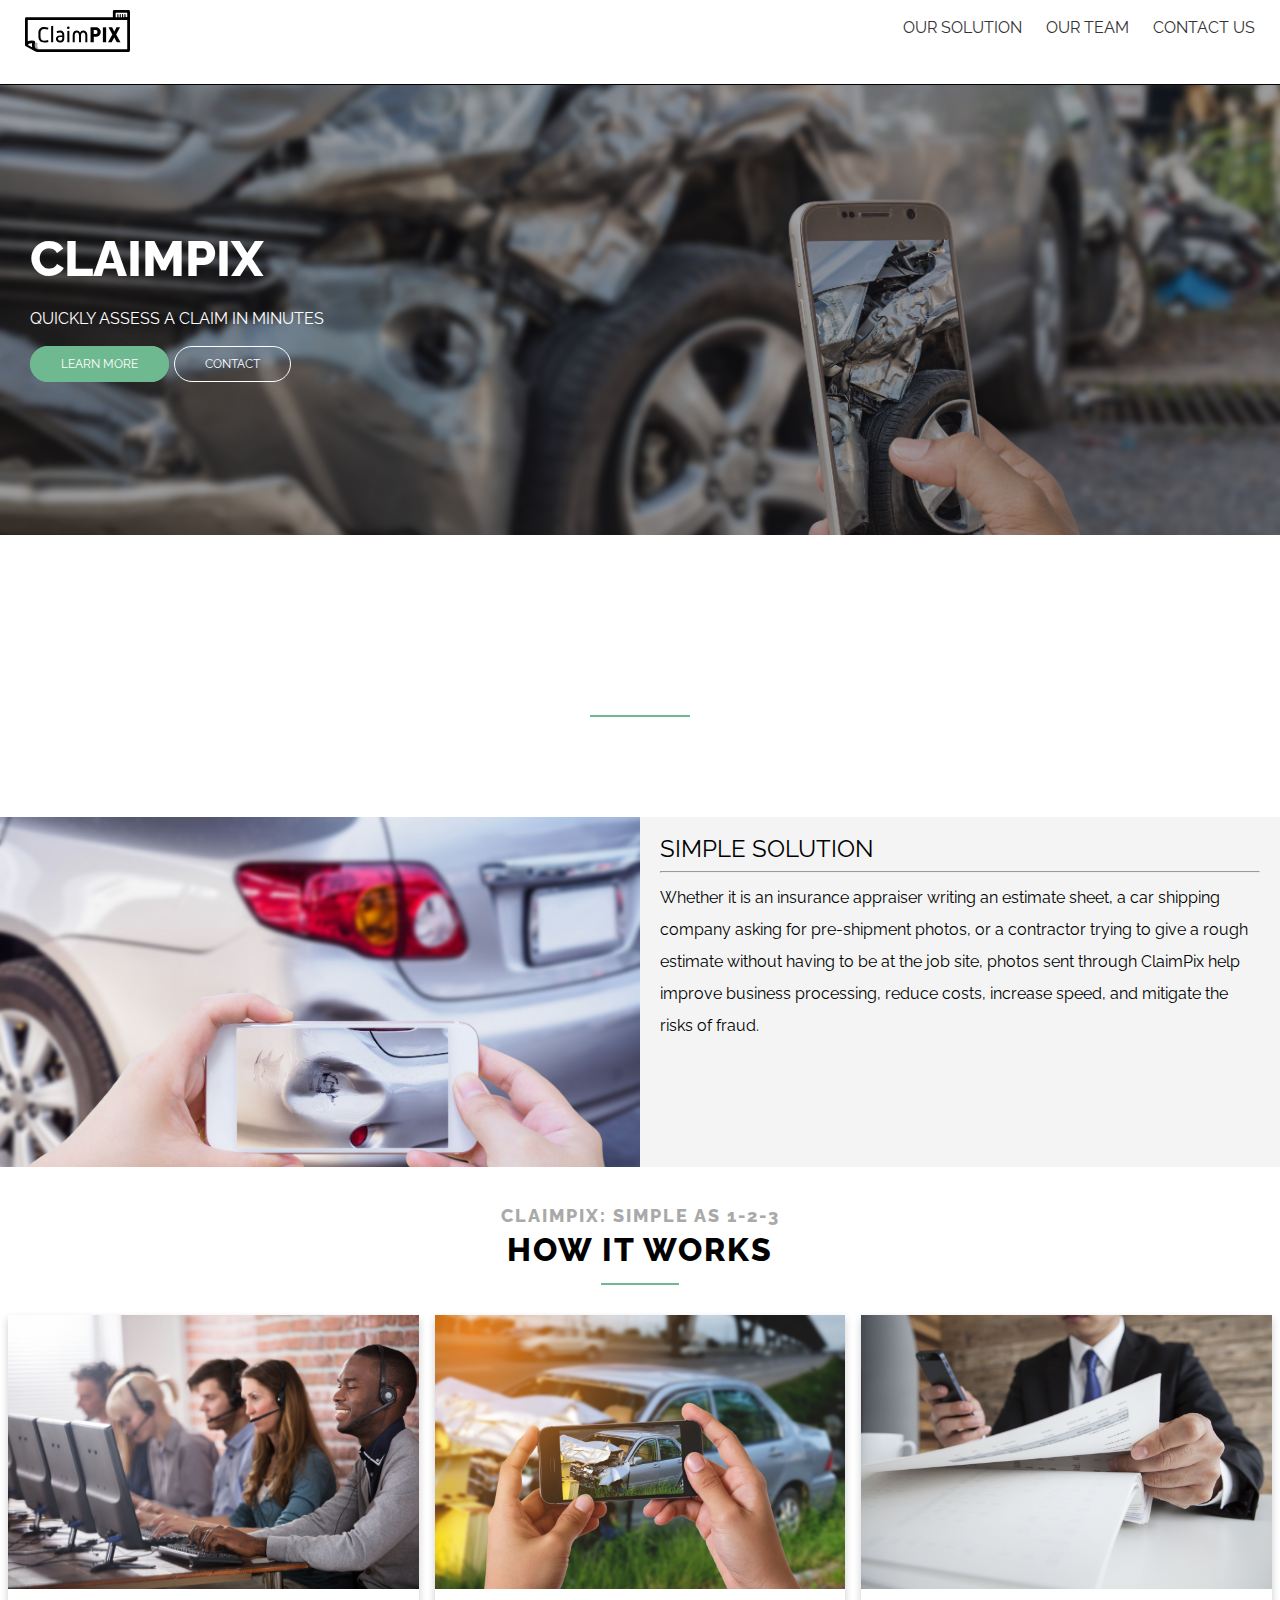
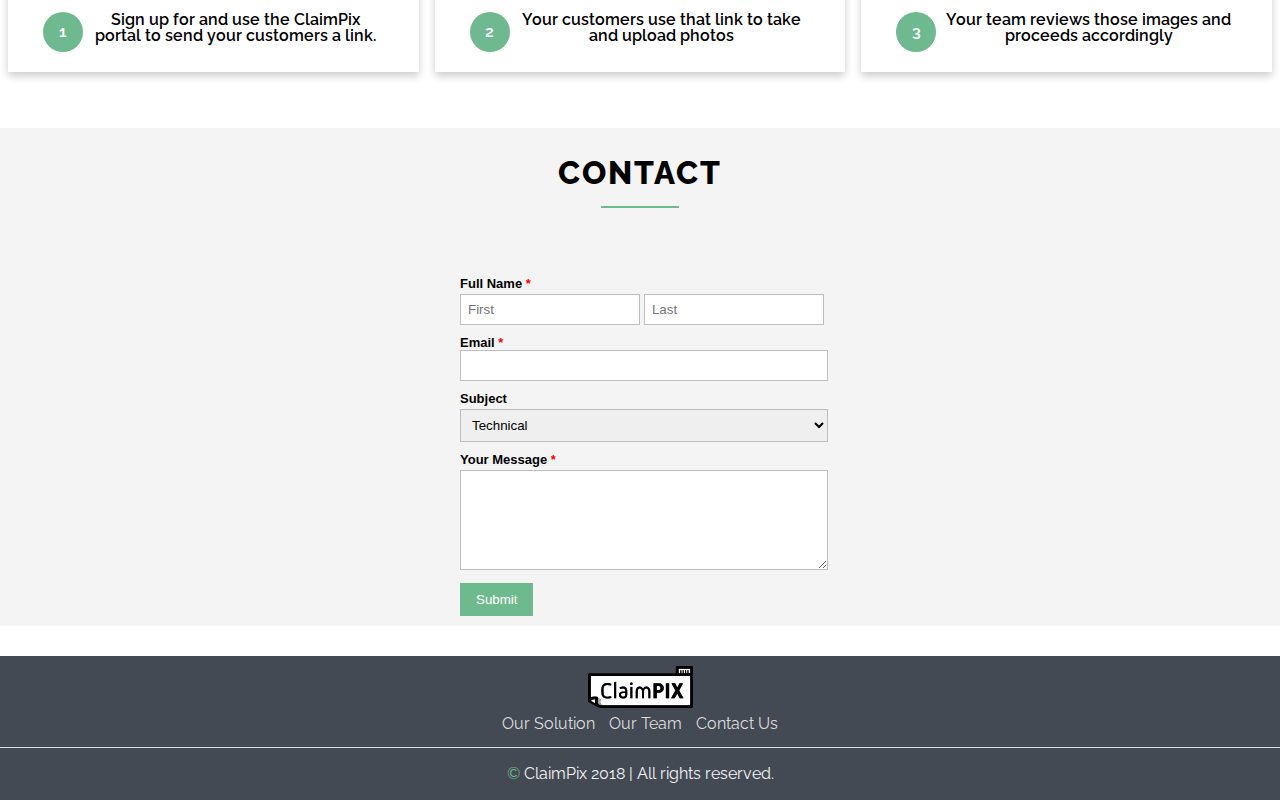
<file: index.html>
<!DOCTYPE html>
<html lang="en">
<head>
  <meta charset="UTF-8">
  <meta name="viewport" content="width=device-width, initial-scale=1.0">
  <title>Assess Claims In Minutes | ClaimPix</title>
  <link rel="stylesheet" href="css/reset.css">
  <link rel="stylesheet" href="css/main.css">
  <link href="https://fonts.googleapis.com/css?family=Raleway:400,600,700,800,900" rel="stylesheet">
  <!-- <link rel="stylesheet" href="css/navigation.css">-->
</head>
<body>
  <div class="wrapper">
    <!-- Navigation -->
    <div class="top-nav"> 
      <div class="main-nav">
        <div class="logo-nav">
          <a href="index.html"><img src="images/ClaimPIX_logo.svg" alt="ClaimPix Logo" width="105"></a>
        </div>
        <nav class="desktop-nav">
          <div class="home-nav">
            <ul>
              <li><a href="Our Solution.html">Our Solution</a></li>
              <li><a href="Our Team.html">Our Team</a></li>
              <li><a href="Contact Us.html">Contact Us</a></li>
            </ul>
          </div>
        </nav>
        <nav class="mobile-nav">
          <div id="drop-down-nav">
            <span class="drop-lines"></span>
            <span class="drop-lines"></span>
            <span class="drop-lines"></span>
          </div>
          <div class="nav-links">
            <ul>
              <li class="nav-items"><a href="Our Solution.html">Our Solution</a></li>
              <li class="nav-items"><a href="Our Team.html">Our Team</a></li>
              <li class="nav-items"><a href="Contact Us.html">Contact</a></li>
            </ul>

          </div>
        </nav>
      </div>
    </div>
    <!--- End of Navigation-->
    <!-- Slider -->
    <div class="claimpix-slides fade-scroll" id="claimpix-slides-1">
      <div style="background-image:url(images/Taking-Photo-of-Car-Accident.jpeg)"  class="single-claimpix-slide-item">
        <div style="opacity:.4;background-color:#181a1f" class="slide-overlay"></div>
        <div class="claimpix-slide-table">
          <div class="claimpix-slide-tablecell">
            <div class="container">
              <div class="row">
                <div class="col-md-10">
                  <div class="claimpix-slide-text">
                    <h1>ClaimPix</h1>
                    <p>Quickly Assess A Claim In Minutes</p>
                    <div class="claimpix-slide-buttons">
                      <a target="_blank" href="Our Solution.html" class="claimpix-bttn filled-bttn">Learn More</a>
                      <a target="_blank" href="Contact Us.html" class="claimpix-bttn bordered-bttn">Contact</a>
                    </div>
                  </div>
                </div>
              </div>
            </div>
          </div>
        </div>
      </div>
    </div>
    <!-- End of Slider -->
    <div class="about-sec">
      <div class=".col-m-12">
        <article>
          <div class="entry-content">
            <div class="about-intro">
              <div class="content-wrapper hidden">
                <p>ClaimPix is an easy to use photo program to help businesses gather and organize information from the field without having to deploy an appraiser onsite.</p>
                <hr class="entry-border">
              </div>
            </div>
          </div>
        </article>
      </div>

    </div>
    <div class="our-solution fade-scroll">
      <div class="col-6 img-inner-column" style="background-image: url(images/AdobeStock_162602858.jpeg);"></div>
      <div class="col-6 text-inner-column fade-scroll">
        <h3></h3>
        <h3>Simple Solution</h3>
        <hr>
        <p>Whether it is an insurance appraiser writing an estimate sheet, a car shipping company asking for pre-shipment photos, or a contractor trying to give a rough estimate without having to be at the job site, photos sent through ClaimPix help improve business processing, reduce costs, increase speed, and mitigate the risks of fraud.</p>
      </div>
      
      
    </div>

    
    <section class="how-it-works">
      <div class="col-12">
        <div class="row">
          <div class="inner-column">
            <div class="section-column">
              <div class="section-title fade-scroll">
                <h4>ClaimPix: Simple as 1-2-3</h4>
                <h2>How It Works</h2>
                <hr class="border">
              </div>
            </div>

            <div class="how-to-row">
              <div class="col-4 how-to">
                <div class="card fade-scroll">
                  <img src="images/AdobeStock_157901382.jpeg" alt="">
                  <div class="steps-container">
                   <div class="steps">1</div> 
                   <div class="steps-info">Sign up for and use the ClaimPix portal to send your customers a link.</div>
                 </div>
               </div>
             </div>
             <div class="col-4 how-to">
              <div class="card fade-scroll">
                <img src="images/AdobeStock_126837010.jpeg" alt="">
                <div class="steps-container">
                  <div class="steps">2</div> 
                  <div class="steps-info">Your customers use that link to take and upload photos</div>
                </div>
              </div>
            </div>
            <div class="col-4 how-to">
              <div class="card fade-scroll">
                <img src="images/AdobeStock_87556058-compressor-1.jpeg" alt="">
                <div class="steps-container">
                  <div class="steps">3</div> 
                  <div class="steps-info">Your team reviews those images and proceeds accordingly</div>
                </div>
              </div>
            </div>
          </div>
        </div>
      </div>
    </div>
  </section>


  <section class="contact-us">
    <div class="col-12">
      <div class="row">
        <div class="inner-column contact-title">
          <div class="section-title">
            <h2>Contact</h2>
            <hr class="border">
          </div>
        </div>
      </div>      
      <div class="row">
        <div class="inner-column">
          <div class="contact-form">
            <form name="contact-1" method="POST" netlify>
              <ul class="form-style-1">
                <li><label>Full Name <span class="required">*</span></label><input type="text" name="field1" class="field-divided" placeholder="First" />&nbsp;<input type="text" name="field2" class="field-divided" placeholder="Last" /></li>
                <li>
                  <label for="mail">Email <span class="required">*</span>
                    <input type="email" id="mail" name="field3" class="field-long"/>
                    <span class="error"></span>
                  </label>
                </li>
                <li>
                  <label>Subject</label>
                  <select name="field4" class="field-select">
                    <option value="Technical">Technical</option>
                    <option value="Partnership">Partnership</option>
                    <option value="General Question">General</option>
                  </select>
                </li>
                <li>
                  <label>Your Message <span class="required">*</span></label>
                  <textarea name="field5" id="field5" class="field-long field-textarea"></textarea>
                </li>
                <li>
                  <input type="submit" value="Submit" />
                </li>
              </ul>
            </form>
          </div>
        </div>
      </div>
    </div>
  </section> 

  <footer>
    <div class="main-footer">
      <div class="footer-logo">
        <!--<a href="Projects.html">--><img class="claimpix-logo" src="images/ClaimPIX_logo.svg" alt="" width="105"><!--</a>-->
      </div>
      <div class="footer-nav">      

        <ul>
          <li class="footer-item"><a href="Our Solution.html">Our Solution</a></li>
          <li><a href="Our Team.html">Our Team</a></li>
          <li class="footer-item-1"><a href="Contact Us.html">Contact Us</a></li>
        </ul>
      </div>        

    </div>
    <div class="trade-footer">
      <div class="trade-content">
        <p><span class="copy-icon">&copy;</span> ClaimPix 2018 | All rights reserved.</p>
      </div>
    </div>
  </footer>
<!--<script>

  var hamburger = document.querySelector('#drop-down-nav');

  var mNav = document.querySelector('.nav-links');

  hamburger.onclick = function(){

    var status = mNav.classList.contains('active');

    if(!status) {
      mNav.classList.add('active');
    } else {
      mNav.classList.remove('active');
    }
  }
</script>-->
<script src="https://ajax.googleapis.com/ajax/libs/jquery/2.2.4/jquery.min.js"></script>
<script src="main.js"></script>
</body>
</html>
</file>
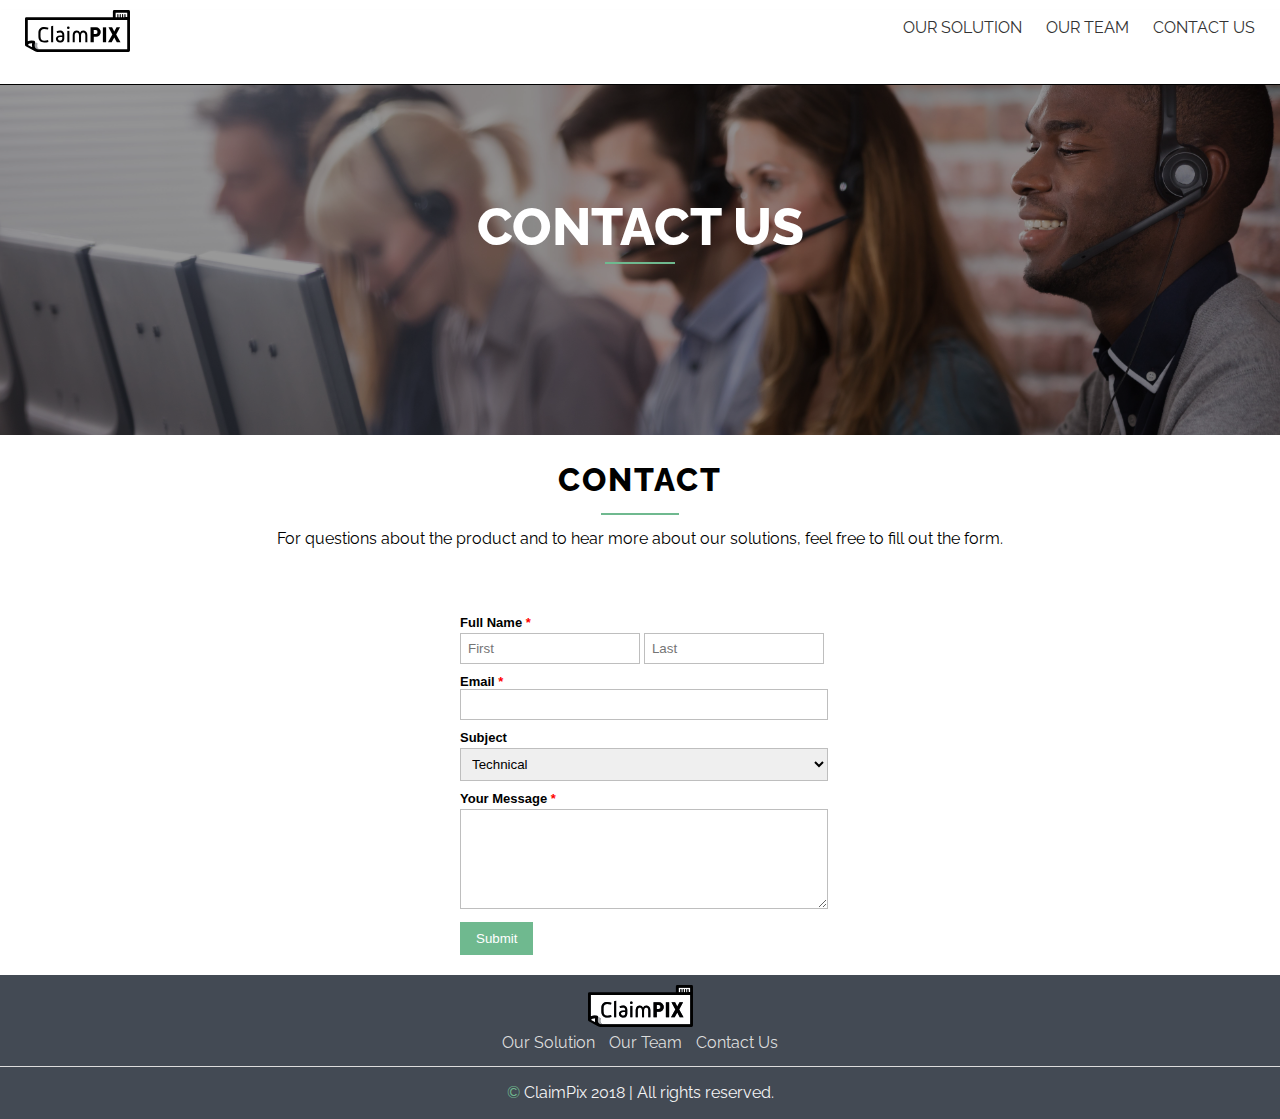
<file: Contact Us.html>
<!DOCTYPE html>
<html lang="en">
<head>
	<meta charset="UTF-8">
	<meta name="viewport" content="width=device-width, initial-scale=1.0">
	<title>Contact Us | ClaimPix</title>
	<link rel="stylesheet" href="css/reset.css">
	<link rel="stylesheet" href="css/main.css">
	<link href="https://fonts.googleapis.com/css?family=Raleway:400,600,700,800,900" rel="stylesheet">
</head>
<body>
	<div class="wrapper">
		<!-- Navigation -->
		<div class="top-nav"> 
			<div class="main-nav">
				<div class="logo-nav">
					<a href="index.html"><img src="images/ClaimPIX_logo.svg" alt="ClaimPix Logo" width="105"></a>
				</div>
				<nav class="desktop-nav">
					<div class="home-nav">
						<ul>
							<li><a href="Our Solution.html">Our Solution</a></li>
							<li><a href="Our Team.html">Our Team</a></li>
							<li><a href="Contact Us.html">Contact Us</a></li>
						</ul>
					</div>
				</nav>
				<nav class="mobile-nav">
					<div id="drop-down-nav">
						<span class="drop-lines"></span>
						<span class="drop-lines"></span>
						<span class="drop-lines"></span>
					</div>
					<div class="nav-links">
						<ul>
							<li class="nav-items"><a href="Our Solution.html">Our Solution</a></li>
							<li class="nav-items"><a href="Our Team.html">Our Team</a></li>
							<li class="nav-items"><a href="Contact Us.html">Contact</a></li>
						</ul>

					</div>
				</nav>
			</div>
		</div>
		<!--- End of Navigation-->

		<header class="fade-scroll">
			<div style="background-image: url(images/AdobeStock_157901382.jpeg)" class="claimpix-header-img">
				<div class="bg-overlay"></div>
				<div class="title-container">
					<div class="title-row">
						<div class="page-title">
							<h1 class="team-title">Contact Us</h1>
							<span class="border"></span>
						</div>						
					</div>
				</div>		

			</div>
		</header>
		<section>
			<div class="col-12">
				<div class="row">
					<div class="inner-column contact-title-1">
						<div class="section-title">
							<h2>Contact</h2>
							<hr class="border">
						</div>
						<div>
							<p>For questions about the product and to hear more about our solutions, feel free to fill out the form.</p>
						</div>
					</div>
				</div>
			</div>
		</section>
		<section>
			<div class="col-12">
				<div class="row">
					<div class="inner-column">
						<div class="contact-form-1">
							<form name="contact-us" method="POST" netlify>
								<ul class="form-style-1">
									<li><label>Full Name <span class="required">*</span></label><input type="text" name="field1" class="field-divided" placeholder="First" />&nbsp;<input type="text" name="field2" class="field-divided" placeholder="Last" /></li>
									<li>
										<label for="email">Email <span class="required">*</span>
											<input type="email" id="mail" name="field3" class="field-long" />
											<span class="error"></span>
										</label>
									</li>
									<li>
										<label>Subject</label>
										<select name="field4" class="field-select">
											<option value="Technical">Technical</option>
											<option value="Partnership">Partnership</option>
											<option value="General Question">General</option>
										</select>
									</li>
									<li>
										<label>Your Message <span class="required">*</span></label>
										<textarea name="field5" id="field5" class="field-long field-textarea"></textarea>
									</li>
									<li>
										<input type="submit" value="Submit" />
									</li>
								</ul>
							</form>
						</div>
					</div>
				</div>
			</div>
		</section>

		<footer>
			<div class="main-footer">
				<div class="footer-logo">
					<!--<a href="Projects.html">--><img class="claimpix-logo" src="images/ClaimPIX_logo.svg" alt="" width="105"><!--</a>-->
				</div>
				<div class="footer-nav">			

					<ul>
						<li><a href="Our Solution.html">Our Solution</a></li>
						<li><a href="Our Team.html">Our Team</a></li>
						<li><a href="Contact Us.html">Contact Us</a></li>
					</ul>
				</div>				
				
			</div>
			<div class="trade-footer">
				<div class="trade-content">
					<p><span class="copy-icon">&copy;</span> ClaimPix 2018 | All rights reserved.</p>
				</div>
			</div>
		</footer>
		



		
	</div>
	<!--<script>

  var hamburger = document.querySelector('#drop-down-nav');

  var mNav = document.querySelector('.nav-links');

  hamburger.onclick = function(){

    var status = mNav.classList.contains('active');

    if(!status) {
      mNav.classList.add('active');
    } else {
      mNav.classList.remove('active');
    }
  }
</script>-->
<script src="https://ajax.googleapis.com/ajax/libs/jquery/2.2.4/jquery.min.js"></script>
<script src="main.js"></script>
</body>
</html>
</file>
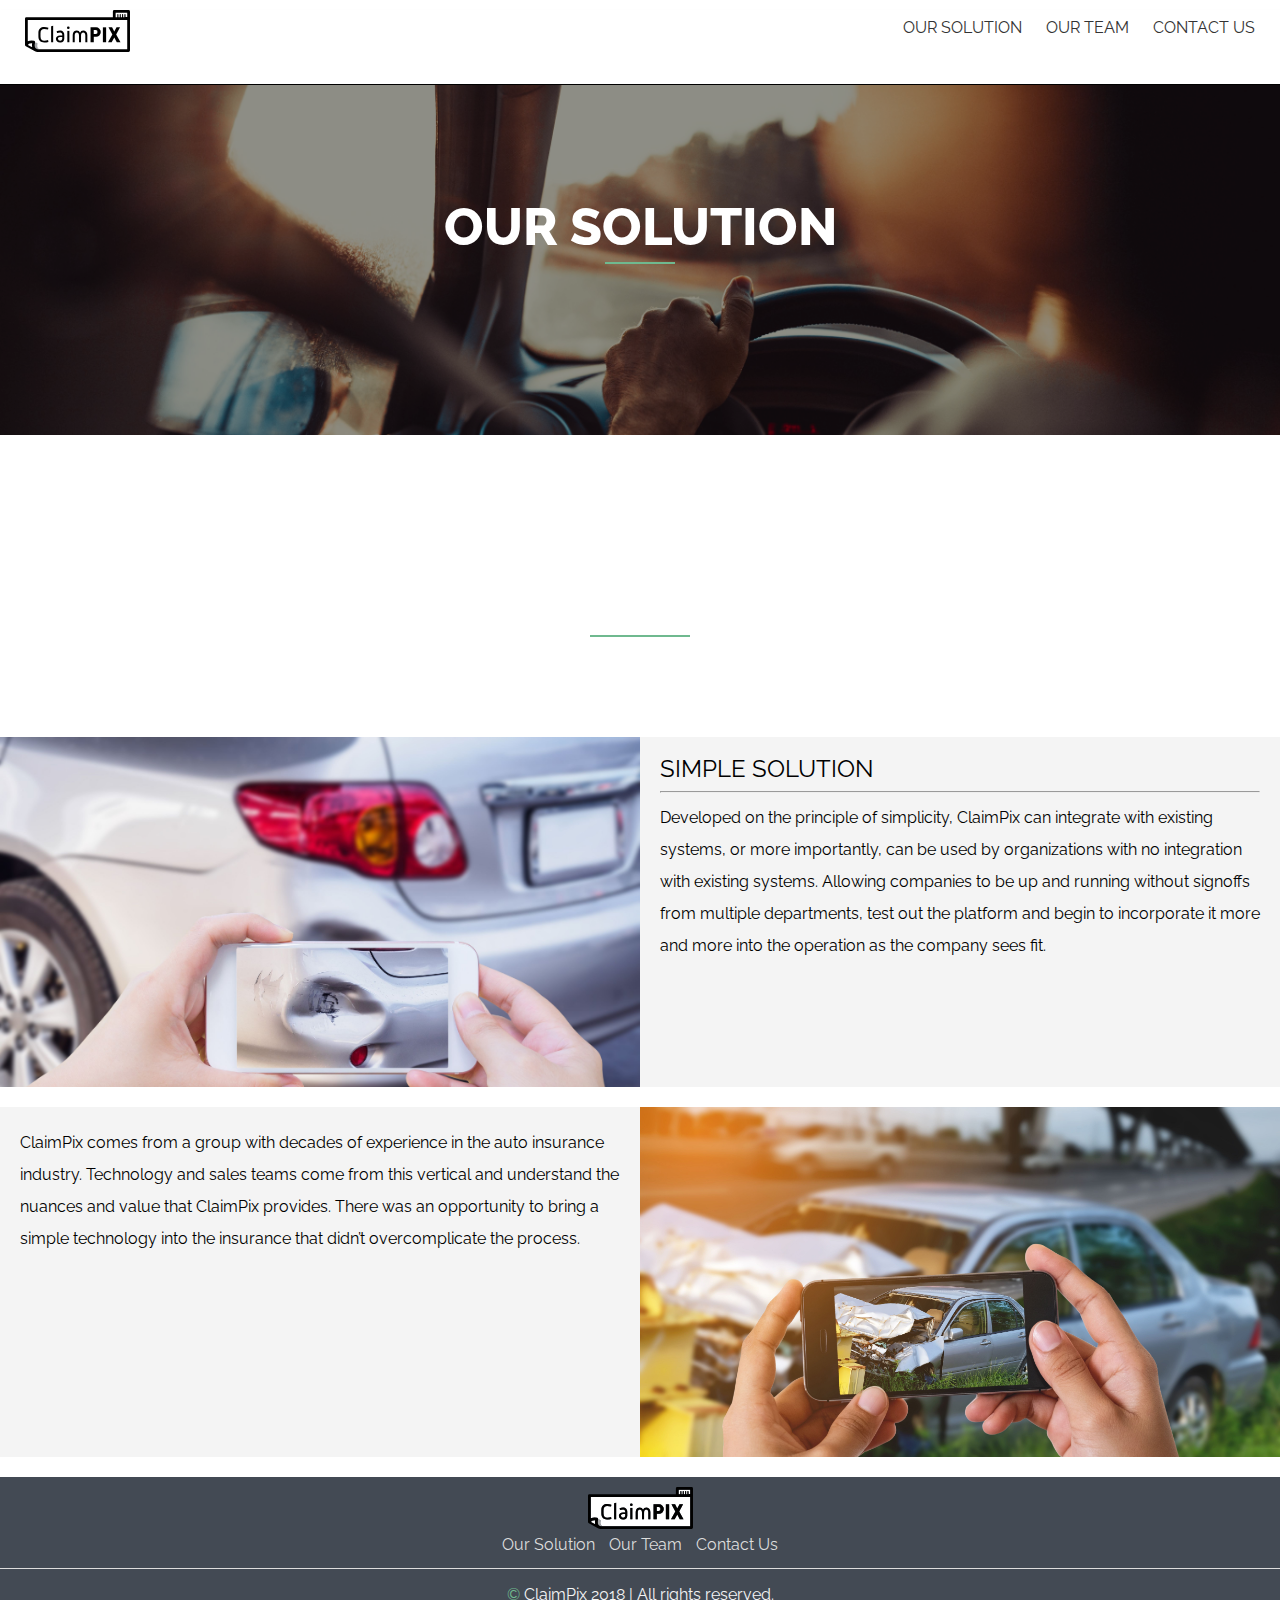
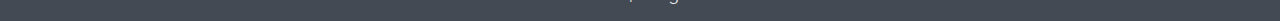
<file: Our Solution.html>
<!DOCTYPE html>
<html lang="en">
<head>
	<meta charset="UTF-8">
	<meta name="viewport" content="width=device-width, initial-scale=1.0">
	<title>Our Solution | ClaimPix</title>
	<link rel="stylesheet" href="css/reset.css">
	<link rel="stylesheet" href="css/main.css">
	<link href="https://fonts.googleapis.com/css?family=Raleway:400,600,700,800,900" rel="stylesheet">
</head>
<body>
	<div class="wrapper">
		<!-- Navigation -->
		<div class="top-nav"> 
			<div class="main-nav">
				<div class="logo-nav">
					<a href="index.html"><img src="images/ClaimPIX_logo.svg" alt="ClaimPix Logo" width="105"></a>
				</div>
				<nav class="desktop-nav">
					<div class="home-nav">
						<ul>
							<li><a href="Our Solution.html">Our Solution</a></li>
							<li><a href="Our Team.html">Our Team</a></li>
							<li><a href="Contact Us.html">Contact Us</a></li>
						</ul>
					</div>
				</nav>
				<nav class="mobile-nav">
					<div id="drop-down-nav">
						<span class="drop-lines"></span>
						<span class="drop-lines"></span>
						<span class="drop-lines"></span>
					</div>
					<div class="nav-links">
						<ul>
							<li class="nav-items"><a href="Our Solution.html">Our Solution</a></li>
							<li class="nav-items"><a href="Our Team.html">Our Team</a></li>
							<li class="nav-items"><a href="Contact Us.html">Contact</a></li>
						</ul>

					</div>
				</nav>
			</div>
		</div>
		<!--- End of Navigation-->


		<header class="fade-scroll">
			<div style="background-image: url(images/AdobeStock_91957614-compressor.jpeg)" class="claimpix-header-img">
				<div class="bg-overlay"></div>
				<div class="title-container">
					<div class="title-row">
						<div class="page-title">
							<h1 class="team-title">Our Solution</h1>
							<span class="border"></span>
						</div>						
					</div>
				</div>		

			</div>
		</header>
		<section>
			<div class=".col-m-12">
				<article>
					<div class="entry-content">
						<div class="about-intro">
							<div class="content-wrapper hidden">
								<p>ClaimPix is a simple to use platform that takes five minutes to implement within a company. ClaimPix can suit your organization’s needs, providing efficiency and value for a 500-person call center with a tech team behind them or a one-person operation.</p>
								<hr class="entry-border">
							</div>
						</div>
					</div>
				</article>
			</section>


			<div class="our-solution fade-scroll">
				<div class="col-6 img-inner-column" style="background-image: url(images/AdobeStock_162602858.jpeg);"></div>
				<div class="col-6 text-inner-column fade-scroll">
					<h3></h3>
					<h3>Simple Solution</h3>
					<hr>
					<p>Developed on the principle of simplicity, ClaimPix can integrate with existing systems, or more importantly, can be used by organizations with no integration with existing systems. Allowing companies to be up and running without signoffs from multiple departments, test out the platform and begin to incorporate it more and more into the operation as the company sees fit.</p>
				</div>   
				
			</div>
			<div class="about-us-solution fade-scroll">
				<div class="col-6 text-inner-column fade-scroll">
					<h3></h3>
					<p>ClaimPix comes from a group with decades of experience in the auto insurance industry. Technology and sales teams come from this vertical and understand the nuances and value that ClaimPix provides. There was an opportunity to bring a simple technology into the insurance that didn’t overcomplicate the process.</p>
				</div>
				<div class="col-6 img-inner-column" style="background-image:url(images/AdobeStock_126837010.jpeg);"></div>
			</div>
			<footer>
				<div class="main-footer">
					<div class="footer-logo">
						<!--<a href="Projects.html">--><img class="claimpix-logo" src="images/ClaimPIX_logo.svg" alt="" width="105"><!--</a>-->
					</div>
					<div class="footer-nav">			

						<ul>
							<li><a href="Our Solution.html">Our Solution</a></li>
							<li><a href="Our Team.html">Our Team</a></li>
							<li><a href="Contact Us.html">Contact Us</a></li>
						</ul>
					</div>				
					
				</div>
				<div class="trade-footer">
					<div class="trade-content">
						<p><span class="copy-icon">&copy;</span> ClaimPix 2018 | All rights reserved.</p>
					</div>
				</div>
			</footer>

			
		</div>
		<script src="https://ajax.googleapis.com/ajax/libs/jquery/2.2.4/jquery.min.js"></script>
		<script src="main.js"></script>
		
	<!--<script>

  var hamburger = document.querySelector('#drop-down-nav');

  var mNav = document.querySelector('.nav-links');

  hamburger.onclick = function(){

    var status = mNav.classList.contains('active');

    if(!status) {
      mNav.classList.add('active');
    } else {
      mNav.classList.remove('active');
    }
  }
</script>-->

</body>
</html>
</file>
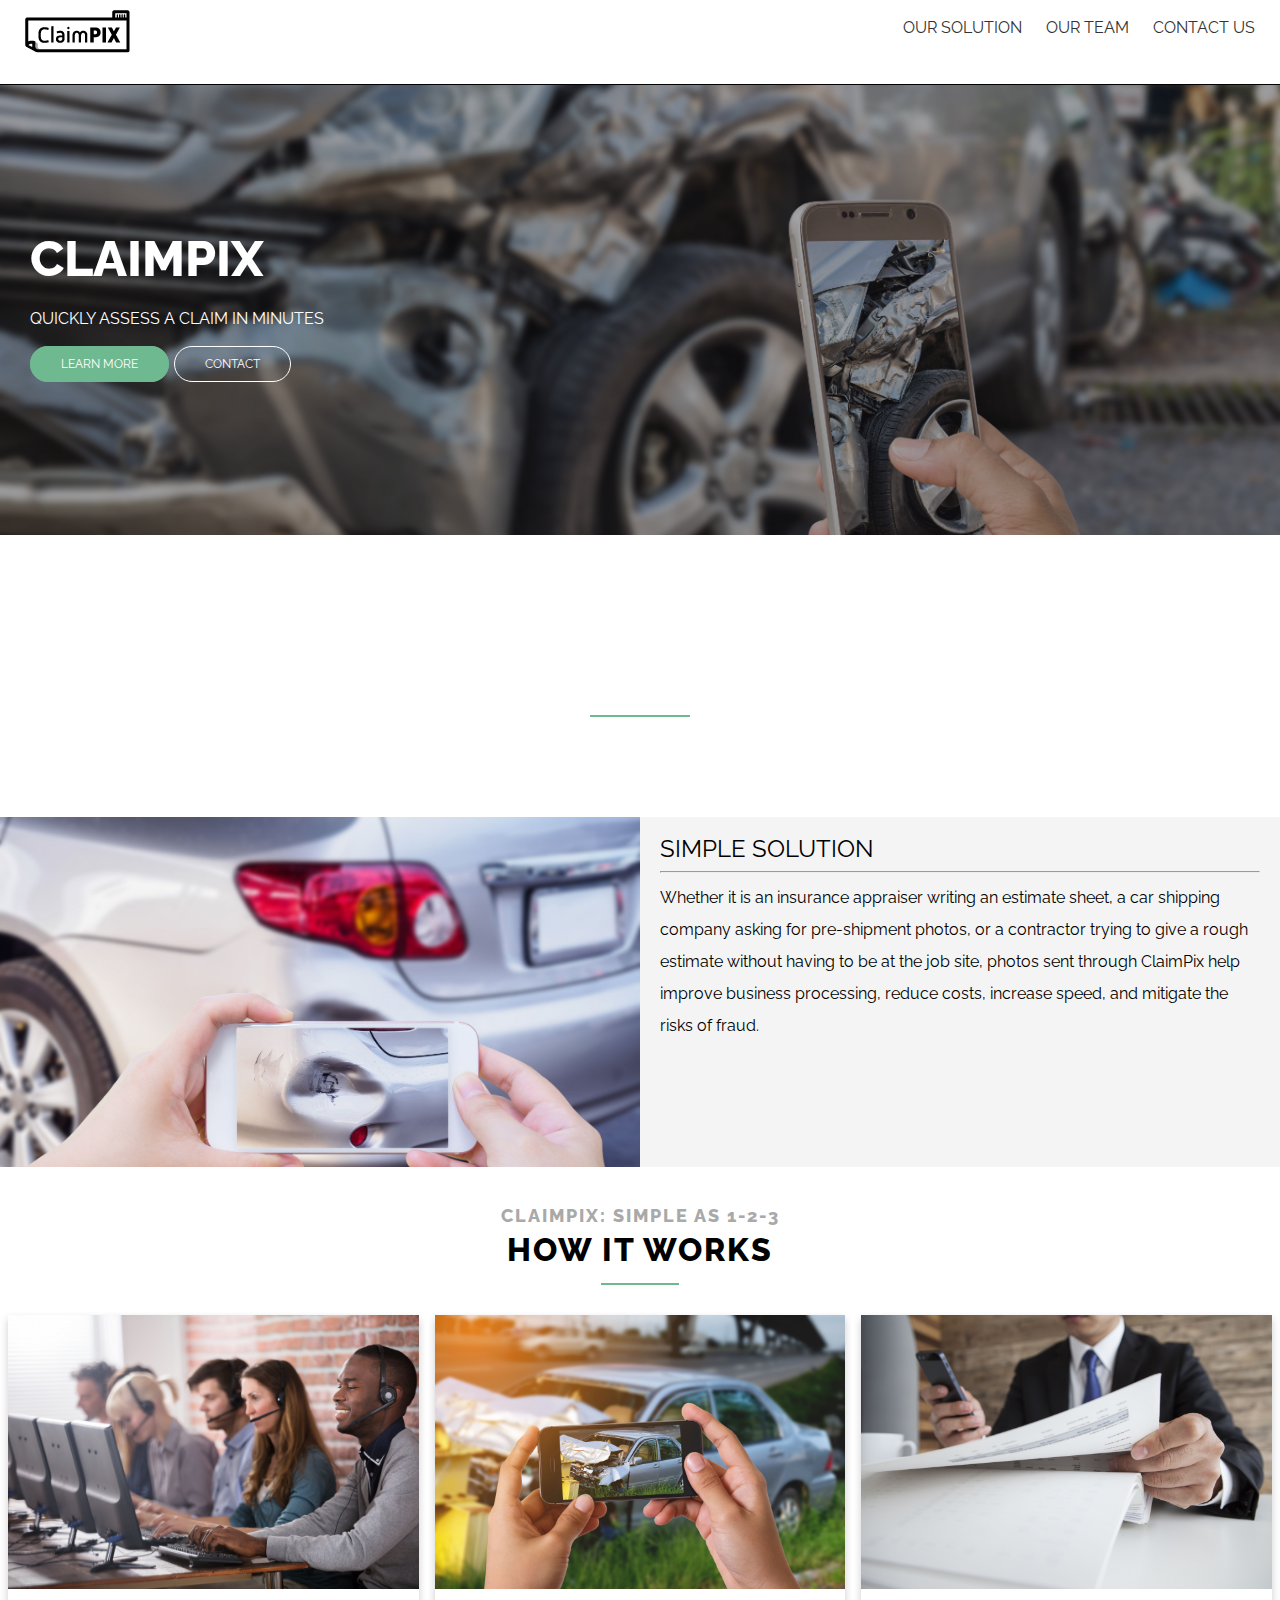
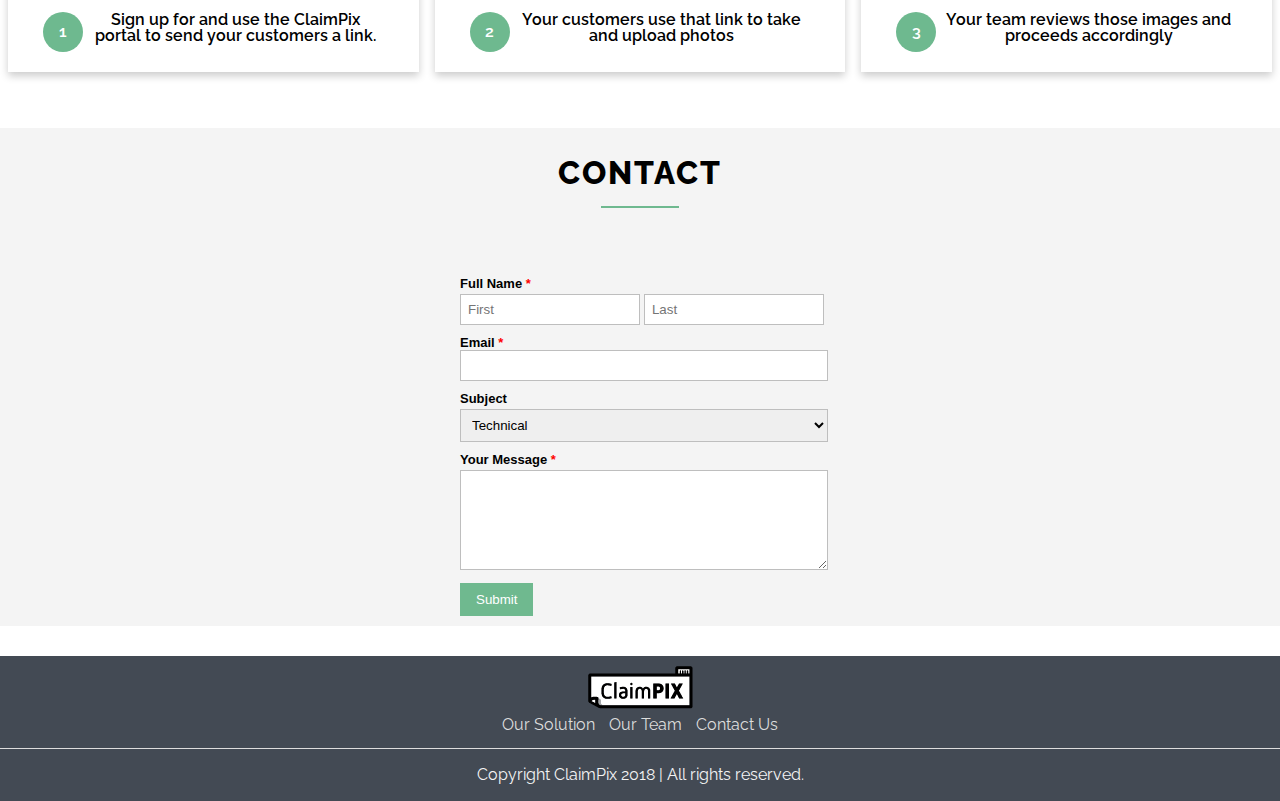
<file: Projects.html>
<!DOCTYPE html>
<html lang="en">
<head>
  <meta charset="UTF-8">
  <meta name="viewport" content="width=device-width, initial-scale=1.0">
  <title>Assess Claims In Minutes | ClaimPix</title>
  <link rel="stylesheet" href="css/reset.css">
  <link rel="stylesheet" href="css/main.css">
  <link href="https://fonts.googleapis.com/css?family=Raleway:400,600,700,800,900" rel="stylesheet">
  <!-- <link rel="stylesheet" href="css/navigation.css">-->
</head>
<body>
  <div class="wrapper">
    <!-- Navigation -->
    <div class="top-nav"> 
      <div class="main-nav">
        <div class="logo-nav">
          <a href="Projects.html"><img src="images/ClaimPIX_logo.png" alt="ClaimPix Logo"></a>
        </div>
        <nav class="desktop-nav">
          <div class="home-nav">
            <ul>
              <li><a href="Our Solution.html">Our Solution</a></li>
              <li><a href="Our Team.html">Our Team</a></li>
              <li><a href="Contact Us.html">Contact Us</a></li>
            </ul>
          </div>
        </nav>
        <nav class="mobile-nav">
          <div id="drop-down-nav">
            <span class="drop-lines"></span>
            <span class="drop-lines"></span>
            <span class="drop-lines"></span>
          </div>
          <div class="nav-links">
            <ul>
              <li class="nav-items"><a href="Our Solution.html">Our Solution</a></li>
              <li class="nav-items"><a href="Our Team.html">Our Team</a></li>
              <li class="nav-items"><a href="Contact Us.html">Contact</a></li>
            </ul>

          </div>
        </nav>
      </div>
    </div>
    <!--- End of Navigation-->
    <!-- Slider -->
    <div class="claimpix-slides fade-scroll" id="claimpix-slides-1">
      <div style="background-image:url(images/Taking-Photo-of-Car-Accident.jpeg)"  class="single-claimpix-slide-item">
        <div style="opacity:.4;background-color:#181a1f" class="slide-overlay"></div>
        <div class="claimpix-slide-table">
          <div class="claimpix-slide-tablecell">
            <div class="container">
              <div class="row">
                <div class="col-md-10">
                  <div class="claimpix-slide-text">
                    <h1>ClaimPix</h1>
                    <p>Quickly Assess A Claim In Minutes</p>
                    <div class="claimpix-slide-buttons">
                      <a target="_blank" href="Our Solution.html" class="claimpix-bttn filled-bttn">Learn More</a>
                      <a target="_blank" href="Contact Us.html" class="claimpix-bttn bordered-bttn">Contact</a>
                    </div>
                  </div>
                </div>
              </div>
            </div>
          </div>
        </div>
      </div>
    </div>
    <!-- End of Slider -->
    <div class="about-sec">
      <div class=".col-m-12">
        <article>
          <div class="entry-content">
            <div class="about-intro">
              <div class="content-wrapper hidden">
                <p>ClaimPix is an easy to use photo program to help businesses gather and organize information from the field without having to deploy an appraiser onsite.</p>
                <hr class="entry-border">
              </div>
            </div>
          </div>
        </article>
      </div>

    </div>
    <div class="our-solution fade-scroll">
      <div class="col-6 img-inner-column" style="background-image: url(images/AdobeStock_162602858.jpeg);"></div>
      <div class="col-6 text-inner-column fade-scroll">
        <h3></h3>
        <h3>Simple Solution</h3>
        <hr>
        <p>Whether it is an insurance appraiser writing an estimate sheet, a car shipping company asking for pre-shipment photos, or a contractor trying to give a rough estimate without having to be at the job site, photos sent through ClaimPix help improve business processing, reduce costs, increase speed, and mitigate the risks of fraud.</p>
      </div>
      
      
    </div>

    
    <section class="how-it-works">
      <div class="col-12">
        <div class="row">
          <div class="inner-column">
            <div class="section-column">
              <div class="section-title fade-scroll">
                <h4>ClaimPix: Simple as 1-2-3</h4>
                <h2>How It Works</h2>
                <hr class="border">
              </div>
            </div>

            <div class="how-to-row">
              <div class="col-4 how-to">
                <div class="card fade-scroll">
                  <img src="images/AdobeStock_157901382.jpeg" alt="">
                  <div class="steps-container">
                   <div class="steps">1</div> 
                   <div class="steps-info">Sign up for and use the ClaimPix portal to send your customers a link.</div>
                 </div>
               </div>
             </div>
             <div class="col-4 how-to">
              <div class="card fade-scroll">
                <img src="images/AdobeStock_126837010.jpeg" alt="">
                <div class="steps-container">
                  <div class="steps">2</div> 
                  <div class="steps-info">Your customers use that link to take and upload photos</div>
                </div>
              </div>
            </div>
            <div class="col-4 how-to">
              <div class="card fade-scroll">
                <img src="images/AdobeStock_87556058-compressor-1.jpeg" alt="">
                <div class="steps-container">
                  <div class="steps">3</div> 
                  <div class="steps-info">Your team reviews those images and proceeds accordingly</div>
                </div>
              </div>
            </div>
          </div>
        </div>
      </div>
    </div>
  </section>


  <section class="contact-us">
    <div class="col-12">
      <div class="row">
        <div class="inner-column contact-title">
          <div class="section-title">
            <h2>Contact</h2>
            <hr class="border">
          </div>
        </div>
      </div>      
      <div class="row">
        <div class="inner-column">
          <div class="contact-form">
            <form name="contact-1" method="post" novalidate netlify>
              <ul class="form-style-1">
                <li><label>Full Name <span class="required">*</span></label><input type="text" name="field1" class="field-divided" placeholder="First" />&nbsp;<input type="text" name="field2" class="field-divided" placeholder="Last" /></li>
                <li>
                  <label for="mail">Email <span class="required">*</span>
                  <input type="email" id="mail" name="field3" class="field-long" />
                  <span class="error"></span>
                  </label>
                </li>
                <li>
                  <label>Subject</label>
                  <select name="field4" class="field-select">
                    <option value="Technical">Technical</option>
                    <option value="Partnership">Partnership</option>
                    <option value="General Question">General</option>
                  </select>
                </li>
                <li>
                  <label>Your Message <span class="required">*</span></label>
                  <textarea name="field5" id="field5" class="field-long field-textarea"></textarea>
                </li>
                <li>
                  <input type="submit" value="Submit" />
                </li>
              </ul>
            </form>
          </div>
        </div>
      </div>
    </div>
  </section> 

  <footer>
    <div class="main-footer">
      <div class="footer-logo">
        <a href="Projects.html"><img src="images/ClaimPIX_logo.png" alt=""></a>
      </div>
      <div class="footer-nav">      

        <ul>
          <li><a href="Our Solution.html">Our Solution</a></li>
          <li><a href="Our Team.html">Our Team</a></li>
          <li><a href="Contact Us.html">Contact Us</a></li>
        </ul>
      </div>        

    </div>
    <div class="trade-footer">
      <div class="trade-content">
        <p>Copyright ClaimPix 2018 | All rights reserved.</p>
      </div>
    </div>
  </footer>
<!--<script>

  var hamburger = document.querySelector('#drop-down-nav');

  var mNav = document.querySelector('.nav-links');

  hamburger.onclick = function(){

    var status = mNav.classList.contains('active');

    if(!status) {
      mNav.classList.add('active');
    } else {
      mNav.classList.remove('active');
    }
  }
</script>-->
<script src="https://ajax.googleapis.com/ajax/libs/jquery/2.2.4/jquery.min.js"></script>
<script src="main.js"></script>
</body>
</html>
</file>
<file: css/main.css>
html {
	font-family: 'Raleway', sans-serif;
}


.wrapper {	
	max-width: 100%;
}
* {
	box-sizing: border-box;
}
/* For mobile phones: */
[class*="col-"] {
	width: 100%;	
}
@media only screen and (min-width: 600px) {
	.col-m-1 {width: 8.33%;}
	.col-m-2 {width: 16.66%;}
	.col-m-3 {width: 25%;}
	.col-m-4 {width: 33.33%;}
	.col-m-5 {width: 41.66%;}
	.col-m-6 {width: 50%;}
	.col-m-7 {width: 58.33%;}
	.col-m-8 {width: 66.66%;}
	.col-m-9 {width: 75%;}
	.col-m-10 {width: 83.33%;}
	.col-m-11 {width: 91.66%;}
	.col-m-12 {width: 100%;}
}
@media only screen and (min-width: 768px) {
	/* For Desktop: */
	.col-1 {width: 8.33%;}
	.col-2 {width: 16.66%;}
	.col-3 {width: 25%;}
	.col-4 {width: 33.33%;}
	.col-5 {width: 41.66%;}
	.col-6 {width: 50%;}
	.col-7 {width: 58.33%;}
	.col-8 {width: 66.66%;}
	.col-9 {width: 75%;}
	.col-10 {width: 83.33%;}
	.col-11 {width: 91.66%;}
	.col-12 {width: 100%;}		
}

/**************
ELEMENT STYLES
**************/
p {
	font-size: 16px;
	font-family: 'Raleway', sans-serif;
	font-weight: 400;
	line-height: 2;
}

h3 {
	font-family: 'Raleway', sans-serif;
	font-weight: 400;
	font-size: 24px;
	text-transform: uppercase;
	margin-top: 20px;
	margin-bottom: 10px
}

h2 {
	font-family: 'Raleway', sans-serif;
	font-weight: 600;
	font-size: 32px;
	text-transform: uppercase;
	line-height: 30px;	
}

h1 {
	font-family: 'Raleway', sans-serif;
	font-weight: 800;
	text-transform: uppercase;
	font-size: 52px;
	line-height: 48px;
}
/**************
NAVIGATION
***************/
.top-nav {
	background-color: #fff;	
	height: 75px;
	box-shadow: 1px 2px 2px black;
	border-bottom: 1px solid black;	
}
.main-nav {
	margin-top: 10px;
}
.nav-links a {
	color: #fff;
	text-decoration: none;	
}
.nav-links ul li {
	display: block;	
	margin: 10px 8px 15px 8px;
	border-top: 2px solid #6eb98f;
}
.logo-nav {
	float: left;
	box-sizing: border-box;
	margin-left: 25px;
}

/** Test Drop Down Nav **/

#drop-down-nav {
	border: 2px solid #6eb98f;
	height: 50px;
	padding: 10px;
}

.mobile-nav {
	position: relative;
	background-color: #f5f5f5;
	height: 50px;
	float: right;
	margin-right: 21px;
}
.nav-links {
	display: none;
	padding: 10px;
	position: absolute;
	z-index: 1;
	margin-right: 85px;
	width: 200px;
	background-color: #434a54;
	height: 200px;
	transform: translate(189%,0%);
	transition: 1s all cubic-bezier(1, 0.25, 0.07, 0.96);
	box-shadow: -2px 3px 5px;
	float: right;
	box-sizing: border-box;	
	font-family: 'Raleway';
	margin-top: 10px;
}
.nav-items {
	color: white;
	padding: 10px;
	text-transform: uppercase;
}

span.drop-lines {
	width: 70px;
	background-color: #333333;
	height: 2px;
	margin: 5px;
	display: block;
}
.nav-links.active {
	display: none;
}

@media screen and (max-width: 768px) {
	#drop-down-nav {
		display: inline-block;
	}
	.nav-links.active {
		display: block;
		transform: translate(-38%, 6%);
	}
	.desktop-nav {
		display: none;
	}
}
@media screen and (min-width: 769px) {
	.mobile-nav {
		display: none;
	}
}
.desktop-nav {
	float: right;
	box-sizing: border-box;
}
.home-nav ul li {
	display: inline-block;
	padding: 10px;
}
.home-nav ul li a {
	text-decoration: none;
	color: #333333;
	text-transform: uppercase;	
}
.home-nav {
	margin-right: 15px;
}
.home-nav ul li a:hover {
	color: #6eb98f;
	border-bottom: 2px solid;
}


/* End Nav Style */

/*******************
 SLIDER
 ******************/

 /* Slider Styling */

 .single-claimpix-slide-item {
 	background-color: #ddd;
 	background-position: center center;
 	background-size: cover;
 	height: 450px;
 	position: relative;
 }
 .claimpix-slide-table {
 	display: table;
 	height: 100%;
 	width: 100%;
 	position: relative;
 }
 .claimpix-slide-tablecell {
 	display: table-cell;
 	vertical-align: middle;
 }
 .container {
 	padding-right: 15px;
 	padding-left: 30px;
 	margin-right: auto;
 	margin-left: auto;
 }
 .slide-overlay {
 	height: 100%;
 	position: absolute;
 	width: 100%;
 }
 .claimpix-slide-text {
 	color: #fff;
 	font-size: 21px;
 	font-weight: 500;
 	text-transform: uppercase;	
 }
 .claimpix-slide-text h1 {
 	font-size: 50px;
 	text-transform: uppercase;
 	margin: 0px 0px 20px;
 	color: #fff;
 	z-index: 1;
 }
 .claimpix-slide-buttons {
 	margin: 15px 0px;
 }
 .claimpix-slide-buttons a {
 	text-decoration: none;
 }
 .claimpix-bttn {
 	border-radius: 50px;
 }
 a.bordered-bttn {
 	border: 1px solid;
 	background-color: transparent;
 	color: #fff;
 	font-size: 12px;
 	text-transform: uppercase;
 	font-weight: 400;
 	padding: 10px 30px;
 	border-color: #fff;
 }
 a.filled-bttn {
 	border: 1px solid;
 	color: #fff;
 	font-size: 12px;
 	text-transform: uppercase;
 	font-weight: 400;
 	padding: 10px 30px;
 	background-color: #6eb98f;
 	border-color: #6eb98f;
 }
 /*** End of Slide Styling ***/

 /* Clear Afer Top Nav */
 .top-nav:after {
 	content: "";
 	display: table;
 	clear: both;
 }
 .about-sec {	
 	margin-top: 20px;
 	margin-bottom: 20px;	
 }
 .our-solution {
 	margin-bottom: 20px;
 	margin-top: 20px;
 	background-color: #f4f4f4;
 }
 .col-6 {
 	float: left;
 	box-sizing: border-box;
 }
 .img-inner-column {
 	background-size: cover;
 	height: 350px;
 }
 .text-inner-column {
 	font-size: 18px;
 	font-family: 'Raleway';
 	padding-left: 20px;
 	padding-right: 20px;
 	padding-bottom: 20px;
 }

 .claimpix-header-img {
 	background-color: #ddd;
 	height: 350px;
 	background-position: center 32%;
 	background-size: cover;
 	position: relative;
 	text-align: center;
 }
 .bg-overlay {
 	position: absolute;
 	height: 100%;
 	width: 100%;
 	background-color: black;
 	opacity: .4;
 }
 footer {
 	background-color: #434a54;
 	height: 100%;
 }
 .main-footer {
 	position: relative;
 	background-color: #434a54;	
 	padding: 10px;
 	text-align: center;
 }
 .footer-nav h3 {
 	color: #f4f4f4;
 }
 .footer-nav ul li {
 	color: #fff;
 	display: inline-block;
 	padding: 5px;
 }
 .footer-nav ul li a {
 	text-decoration: none;
 	color: #ddd;
 }
 .footer-nav ul li a:hover {
 	color:#6FB98F;
 }
 .trade-content {
 	color: #f4f4f4;
 }
 .trade-footer {
 	border-top: 1px solid #ddd;
 	text-align: center;
 	padding: 10px;
 }
 .copy-icon {
 	color: #6fb98f;
 }

/************************
*************************
******* TEAM CARDS ****
*************************
************************/

.team-col {
	float: left;	
	margin-bottom: 16px;
	padding: 0px 8px;
}
/* Clear Floats */
.team-row:after {
	content: "";
	display: table;
	clear: both;
}
.card img {
	max-width: 100%;
}
.card {
	box-shadow: 0 4px 8px 0 rgba(0,0,0,0.2);
	text-align: center;
}
.team-container {
	padding: 5px 10px;
}
.team-container a {
	text-decoration: none;
}
.team-row {
	margin: 40px 20px 20px 20px;
}

span.border {
	height: 2px;
	width: 70px;
	display: inline-block;
	background-color: #6fb98f;
}
.team-title {
	color: #fff;
}
.team-bttn {
	background-color: #6fb98f;
	padding: 10px;
	display: inline-block;
	margin-top: 7px;
	margin-bottom: 7px;
	color: #fff;
	border: 1px solid #6fb98f;
	border-radius: 50px;
}
.team-bttn:hover {
	background-color: #fff;
	color: #6fb98f;
	border: 1px solid #6fb98f;
}
.title {
	color: #6fb98f;
	font-size: 18px;
	line-height: 18px;
	text-transform: uppercase;
	font-weight: 800;
	margin-top: 5px;
}
.team-wrapper {
	background-color: #f4f4f4;
	text-align: center;
	padding-top: 50px;
}
.team-container {
	background-color: #fff;
}
.about-intro p {
	font-size: 20px;	
}

/**** END OF TEAM CARDS ************/

.entry-content {
	padding: 60px;
	text-align: center;
	font-size: 20px;
	line-height: 20px;
	color: #2e3f4a;	
}

.entry-border {
	/* padding: 20px; */
	border: none;
	height: 2px;
	width: 100px;
	background-color: #6fb98f;
	margin: 20px auto;
}

.section-title h4 {
	font-weight: 800;
	font-size: 18px;
	text-transform: uppercase;
	letter-spacing: 2px;
	color: darkgray;
}
.section-title h2 {
	font-weight: 800;
	padding: 10px;
	letter-spacing: 2px;
}

.title-container {
	padding-top: 118px;
	position: relative;
}
.contact-title-1 {
	text-align: center;
	padding: 20px;
}
.border {
	height: 2px;
	background-color: #6fb98f;
	width: 78px;
	border: none;
}

/***** Clear Home Sections *****/
.our-solution:after {
	content: "";
	display: table;
	clear: both;
}
.about-us-solution:after {
	content: "";
	display: table;
	clear: both;
}
.about-us-solution {
	margin-bottom: 20px;
	/*margin-top: 20px;*/
	background-color: #f4f4f4;
}

/**********************
	CONTACT FORM STYLE
	**********************/
	.form-style-1 {
		margin:10px auto;
		max-width: 400px;
		padding: 20px 12px 10px 20px;
		font: 13px "Lucida Sans Unicode", "Lucida Grande", sans-serif;
	}
	.form-style-1 li {
		padding: 0;
		display: block;
		list-style: none;
		margin: 10px 0 0 0;
	}
	.form-style-1 label{
		margin:0 0 3px 0;
		padding:0px;
		display:block;
		font-weight: bold;
	}
	.form-style-1 input[type=text], 
	.form-style-1 input[type=date],
	.form-style-1 input[type=datetime],
	.form-style-1 input[type=number],
	.form-style-1 input[type=search],
	.form-style-1 input[type=time],
	.form-style-1 input[type=url],
	.form-style-1 input[type=email],
	textarea, 
	select{
		box-sizing: border-box;
		-webkit-box-sizing: border-box;
		-moz-box-sizing: border-box;
		border:1px solid #BEBEBE;
		padding: 7px;
		margin:0px;
		-webkit-transition: all 0.30s ease-in-out;
		-moz-transition: all 0.30s ease-in-out;
		-ms-transition: all 0.30s ease-in-out;
		-o-transition: all 0.30s ease-in-out;
		outline: none;  
	}
	.form-style-1 input[type=text]:focus, 
	.form-style-1 input[type=date]:focus,
	.form-style-1 input[type=datetime]:focus,
	.form-style-1 input[type=number]:focus,
	.form-style-1 input[type=search]:focus,
	.form-style-1 input[type=time]:focus,
	.form-style-1 input[type=url]:focus,
	.form-style-1 input[type=email]:focus,
	.form-style-1 textarea:focus, 
	.form-style-1 select:focus{
		-moz-box-shadow: 0 0 8px #6FB98F;
		-webkit-box-shadow: 0 0 8px #6FB98F;
		box-shadow: 0 0 8px #6FB98F;
		border: 1px solid #6FB98F;
	}
	.form-style-1 .field-divided{
		width: 49%;
	}

	.form-style-1 .field-long{
		width: 100%;
	}
	.form-style-1 .field-select{
		width: 100%;
	}
	.form-style-1 .field-textarea{
		height: 100px;
	}
	.form-style-1 input[type=submit], .form-style-1 input[type=button]{
		background: #6FB98F;
		padding: 8px 15px 8px 15px;
		border: 1px solid #6FB98F;
		color: #fff;
	}
	.form-style-1 input[type=submit]:hover, .form-style-1 input[type=button]:hover{
		background: #FFF;    
		color: #6FB98F;
		border: 1px solid #6FB98F;
		box-shadow:none;
		-moz-box-shadow:none;
		-webkit-box-shadow:none;
	}
	.form-style-1 .required{
		color:red;
	}
	.error.active {
		background-color: #6FB98F;
		padding: 10px;
		border: 2px solid #fff;
		border-radius: 5px;
	}
	/****************************
	************ Form Validation ******
	**********************************/



	/********** End of Form Style ********/

	.section-column {
		text-align: center;
	}
	.how-to {
		float: left;
		margin-bottom: 16px;
		padding: 0px 8px;
		box-sizing: border-box;
	}
	.how-to-row {
		margin-top: 30px;
	}

	.how-to-row:after {
		content: "";
		display: table;
		clear: both;
	}
	.steps-container {
		padding: 20px;	
	}
	.steps-container div {
		display: inline-block;
	}
	.steps {
		background-color: #6eb98f;
		width: 40px;
		height: 40px;
		text-align: center;
		font-weight: 600;
		color: white;
		border-radius: 50px;
		line-height: 40px;
		vertical-align: top;
	}
	.steps-info {
		font-weight: 600;
		width: 80%;
		line-height: 16px;
	}

	.contact-title {
		background-color: #f4f4f4;
		text-align: center;
		padding: 20px;
	}
	.contact-form {
		background-color: #f4f4f4;
	}
	.contact-us {
		background-color: #f4f4f4;
		margin-bottom: 30px;
		margin-top: 40px;
	}
	.how-it-works {
		margin-top: 40px;
	}

	/******** STYLE FOR FADE TEXT ANIMATION *******/
	.content-wrapper {
		transform-style: preserve-3d;
		-webkit-transform: perspective(800px);
		-ms-transform: perspective(800px);
		-o-transform: perspective(800px);
		transform: perspective(800px);
		transition: all 0.8s ease;
	}
	.content-wrapper p {
		transition: all 0.8s ease;
		transform: translate3d(0,0,0px) rotateY(0deg);
	}
	.content-wrapper.hidden p {
		opacity: 0;
		transform: translate3d(0,0,400px) rotateY(40deg);
		transition: all 0.8s ease;
	}
	.claimpix-logo {
		transform: scale(1) rotate(0deg) translate(0px);
		transition: 1s all ease-in-out;
	}
	.claimpix-logo.active {
		transform: scale(2) rotate(360deg) translate(20px, 0px);
		position: relative;
		z-index: 9;
	}

	.footer-item {
		transform: scale(1) rotate(0deg) translate(0px);
		transition: 1s all ease-in-out;
	}
	.footer-item.active {
		transform: scale(2) rotate(0deg) translate(-20px, 0px);
	}
	.footer-item-1 {
		transform: scale(1) translate(0px);
		transition: 1s all ease-in-out;
	}
	.footer-item-1.active {
		transform: scale(2) translate(20px);
	}
</file>
<file: css/navigation.css>
@import url('https://fonts.googleapis.com/css?family=Raleway:400,500,600i,800i');
@import url('https://fonts.googleapis.com/css?family=News+Cycle');

.wrapper {	
	max-width: 100%;
}
* {
	box-sizing: border-box;
}
/* For mobile phones: */
[class*="col-"] {
	width: 100%;	
}
@media only screen and (min-width: 600px) {
	.col-m-1 {width: 8.33%;}
	.col-m-2 {width: 16.66%;}
	.col-m-3 {width: 25%;}
	.col-m-4 {width: 33.33%;}
	.col-m-5 {width: 41.66%;}
	.col-m-6 {width: 50%;}
	.col-m-7 {width: 58.33%;}
	.col-m-8 {width: 66.66%;}
	.col-m-9 {width: 75%;}
	.col-m-10 {width: 83.33%;}
	.col-m-11 {width: 91.66%;}
	.col-m-12 {width: 100%;}
}
@media only screen and (min-width: 768px) {
	/* For Desktop: */
	.col-1 {width: 8.33%;}
	.col-2 {width: 16.66%;}
	.col-3 {width: 25%;}
	.col-4 {width: 33.33%;}
	.col-5 {width: 41.66%;}
	.col-6 {width: 50%;}
	.col-7 {width: 58.33%;}
	.col-8 {width: 66.66%;}
	.col-9 {width: 75%;}
	.col-10 {width: 83.33%;}
	.col-11 {width: 91.66%;}
	.col-12 {width: 100%;}		
}

/**************
ELEMENT STYLES
**************/
h3 {
	font-family: 'Raleway';
	font-weight: 500;
	font-size: 24px;
	text-transform: uppercase;
	margin-top: 20px;
	margin-bottom: 10px
}
h2 {
	font-family: 'Raleway';
	font-weight: 500;
	font-size: 32px;
	text-transform: uppercase;
	line-height: 30px;	
}
h1 {
	font-family: 'Raleway';
	font-weight: 800i;
	text-transform: uppercase;
	font-size: 52px;
	line-height: 48px;
}
/**************
NAVIGATION
***************/
.top-nav {
	background-color: #fff;	
	height: 75px;
	box-shadow: 1px 2px 2px black;
	border-bottom: 1px solid black;	
}
.main-nav {
	margin-top: 10px;
}
.nav-links {
	margin-top: 10px;
	margin-right: 25px;
	font-family: 'Raleway';
}
.nav-links a {
	color: black;
	text-decoration: none;	
}
.nav-links ul li {
	display: inline-block;	
	margin: 0px 8px 0px 8px;
}
.logo-nav {
	float: left;
	box-sizing: border-box;
	margin-left: 25px;
}
.nav-links {
	float: right;
	box-sizing: border-box;	

}
@media only screen and (max-width: 1024px) {
	.nav-links {
		display: none;
	}
}

/* End Nav Style */

/*******************
 SLIDER
 ******************/

/* Slider Styling */

.single-claimpix-slide-item {
	background-color: #ddd;
	background-position: center center;
	background-size: cover;
	height: 450px;
	position: relative;
}
.claimpix-slide-table {
	display: table;
	height: 100%;
	width: 100%;
	position: relative;
}
.claimpix-slide-tablecell {
	display: table-cell;
	vertical-align: middle;
}
.container {
	padding-right: 15px;
	padding-left: 15px;
	margin-right: auto;
	margin-left: auto;
}
.slide-overlay {
	height: 100%;
	position: absolute;
	width: 100%;
}
.claimpix-slide-text {
	color: #fff;
	font-size: 21px;
	font-weight: 500;
	text-transform: uppercase;	
}
.claimpix-slide-text h1 {
	font-size: 50px;
	text-transform: uppercase;
	margin: 0px 0px 20px;
	color: #fff;
	z-index: 1;
}
.claimpix-slide-buttons {
	margin: 10px;
}
.claimpix-slide-buttons a {
	text-decoration: none;
}
.claimpix-bttn {
	border-radius: 50px;
}
a.bordered-bttn {
	border: 1px solid;
	background-color: transparent;
	color: #fff;
	font-size: 12px;
	text-transform: uppercase;
	font-weight: 400;
	padding: 10px 30px;
	border-color: #fff;
}
a.filled-bttn {
	border: 1px solid;
	color: #fff;
	font-size: 12px;
	text-transform: uppercase;
	font-weight: 400;
	padding: 10px 30px;
	background-color: #6eb98f;
	border-color: #6eb98f;
}

/* Clear Afer Top Nav */
.top-nav:after {
	content: "";
	display: table;
	clear: both;
}
.about-sec {
	height: 350px;
	margin-top: 20px;
}
.col-6 {
	float: left;
	box-sizing: border-box;
}
.img-inner-column {
	background-size: cover;
	height: 350px;
}
.text-inner-column {
	font-size: 18px;
	font-family: 'Raleway';
	padding-left: 20px;
	padding-right: 20px;
	padding-bottom: 20px;
}
</file>
